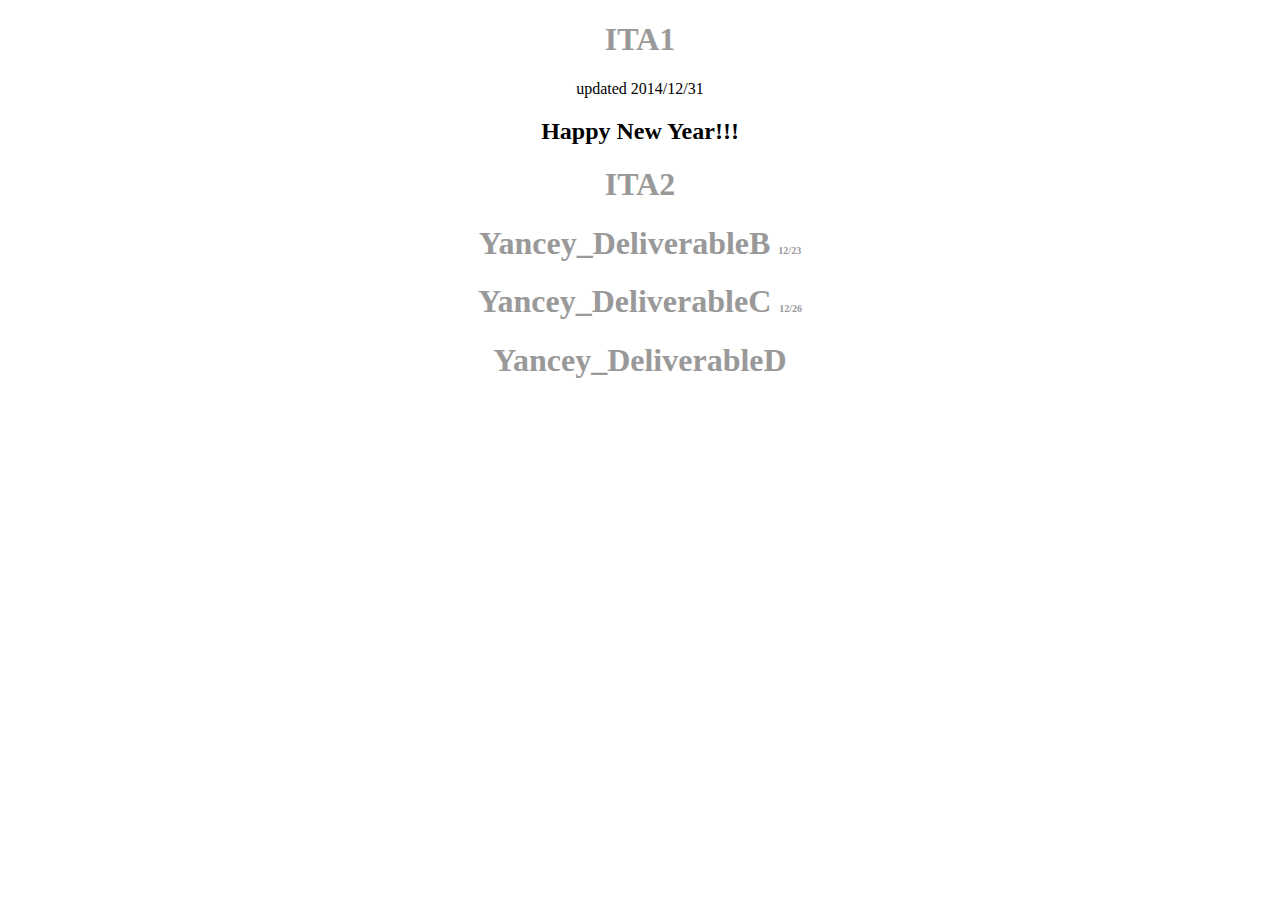
<file: YanceySite/index.html>
<!doctype html>
<html>
    <head>
        <meta http-equiv="Content-Type" content="text/html; charset=utf-8" />
        <title>YanceySite</title>
        <style type="text/css">
            h1 a{ text-decoration:none; color:#999;}
            h1 a:hover{color:#333;}
        </style>
    </head>
    <body>
        <div style="margin:0 auto; text-align:center;">
            <h1><a href="ITA1/index.html">ITA1</a></h1>
            <p>updated 2014/12/31</p>
            <h2>Happy New Year!!!</h2>
            <h1><a href="ITA2/View/index.php">ITA2</a></h1>
            <h1><a href="Deliverable/Yancey_DeliverableB.docx">Yancey_DeliverableB <span style="font-size: 10px"> 12/23  </span></a></h1>
            <h1><a href="Deliverable/Yancey_DeliverableC.docx">Yancey_DeliverableC <span style="font-size: 10px"> 12/26  </span></a></h1>
            <h1><a href="Deliverable/Yancey_DeliverableD.docx">Yancey_DeliverableD</a></h1>
        </div>
    </body>
</html>
</file>
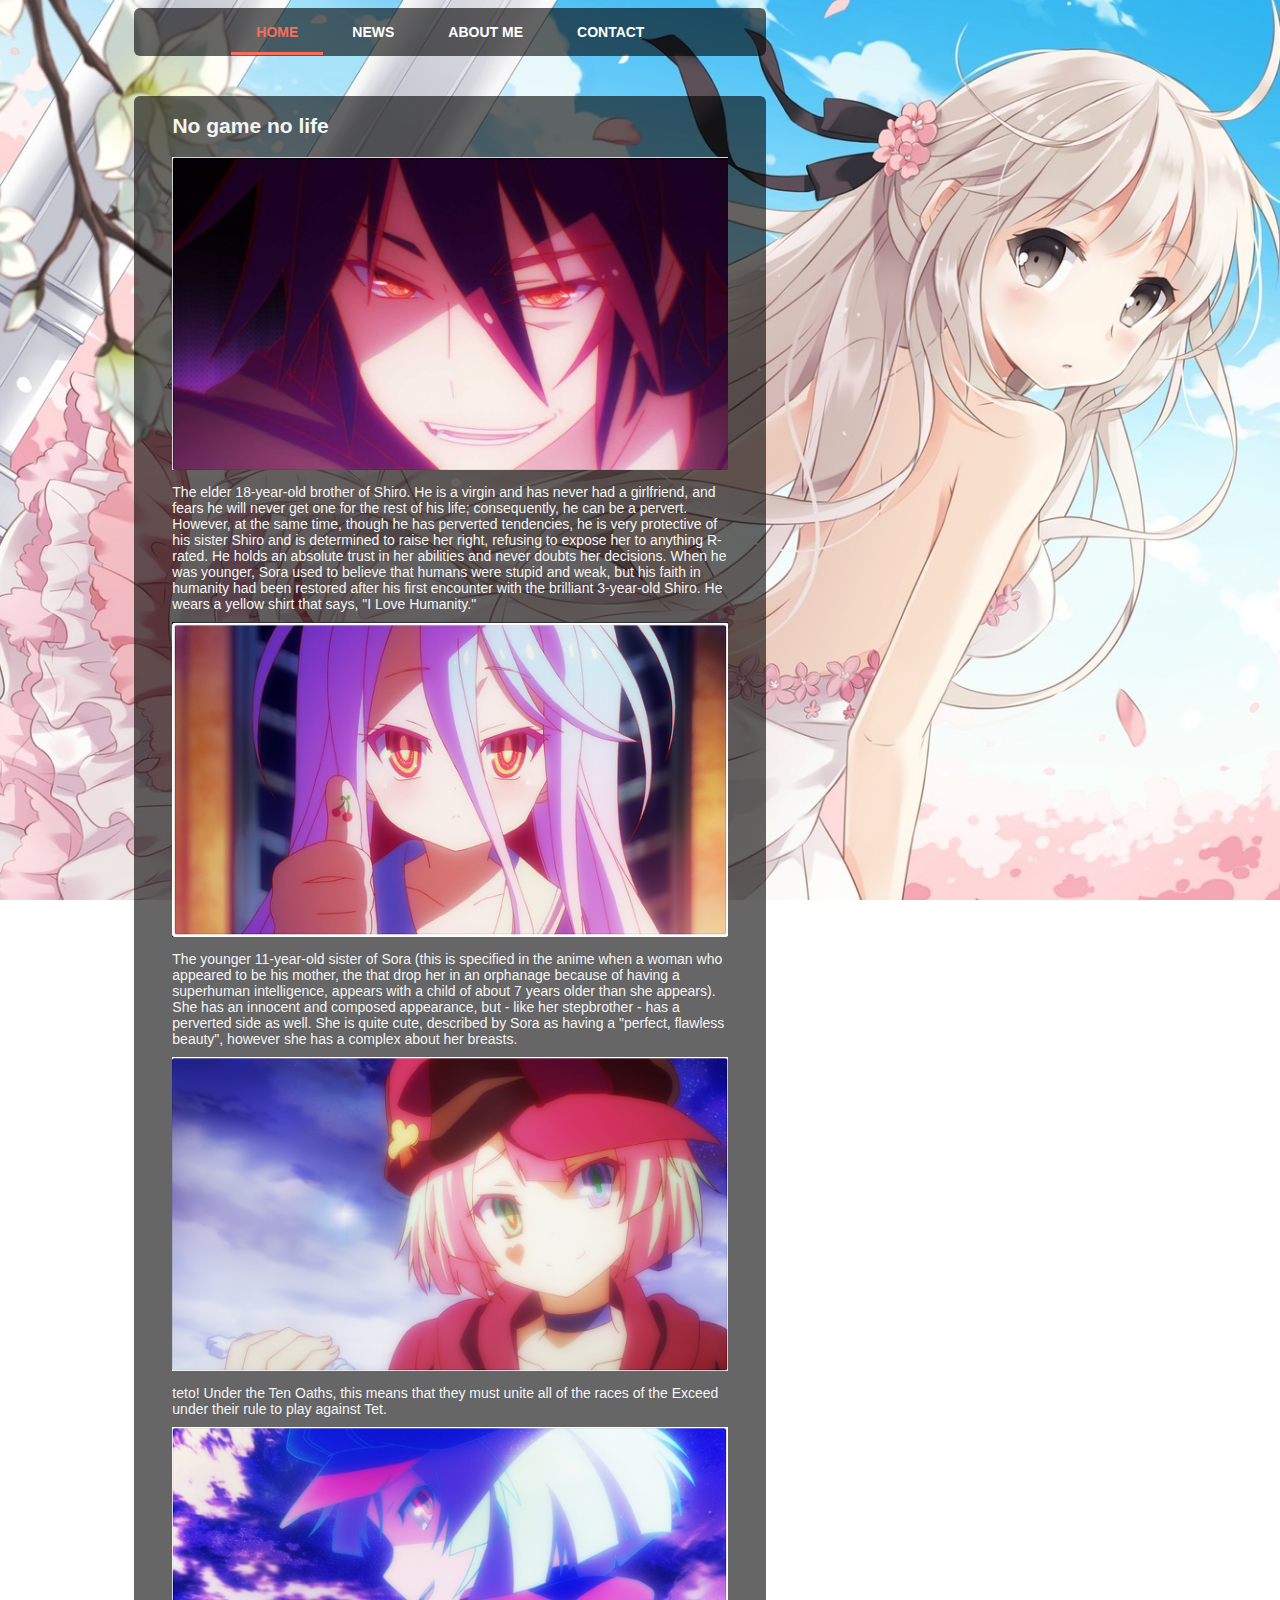
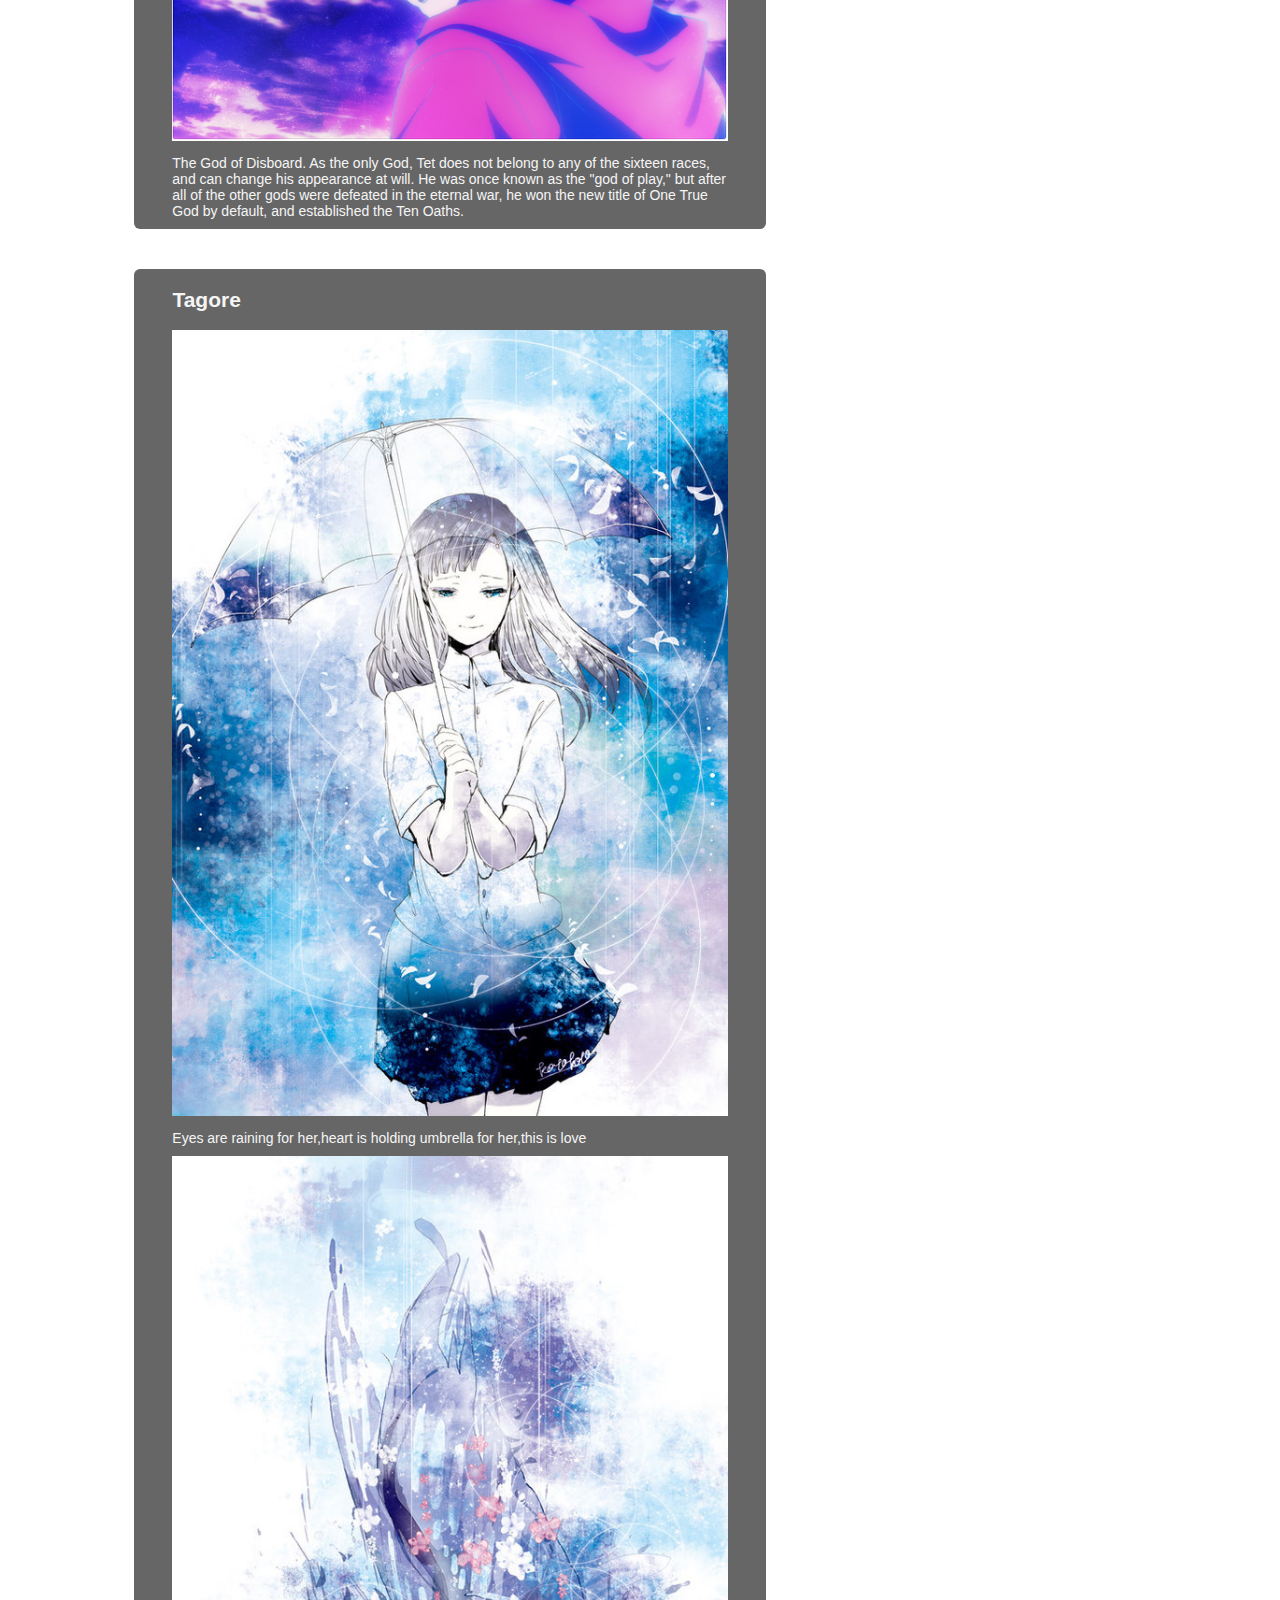
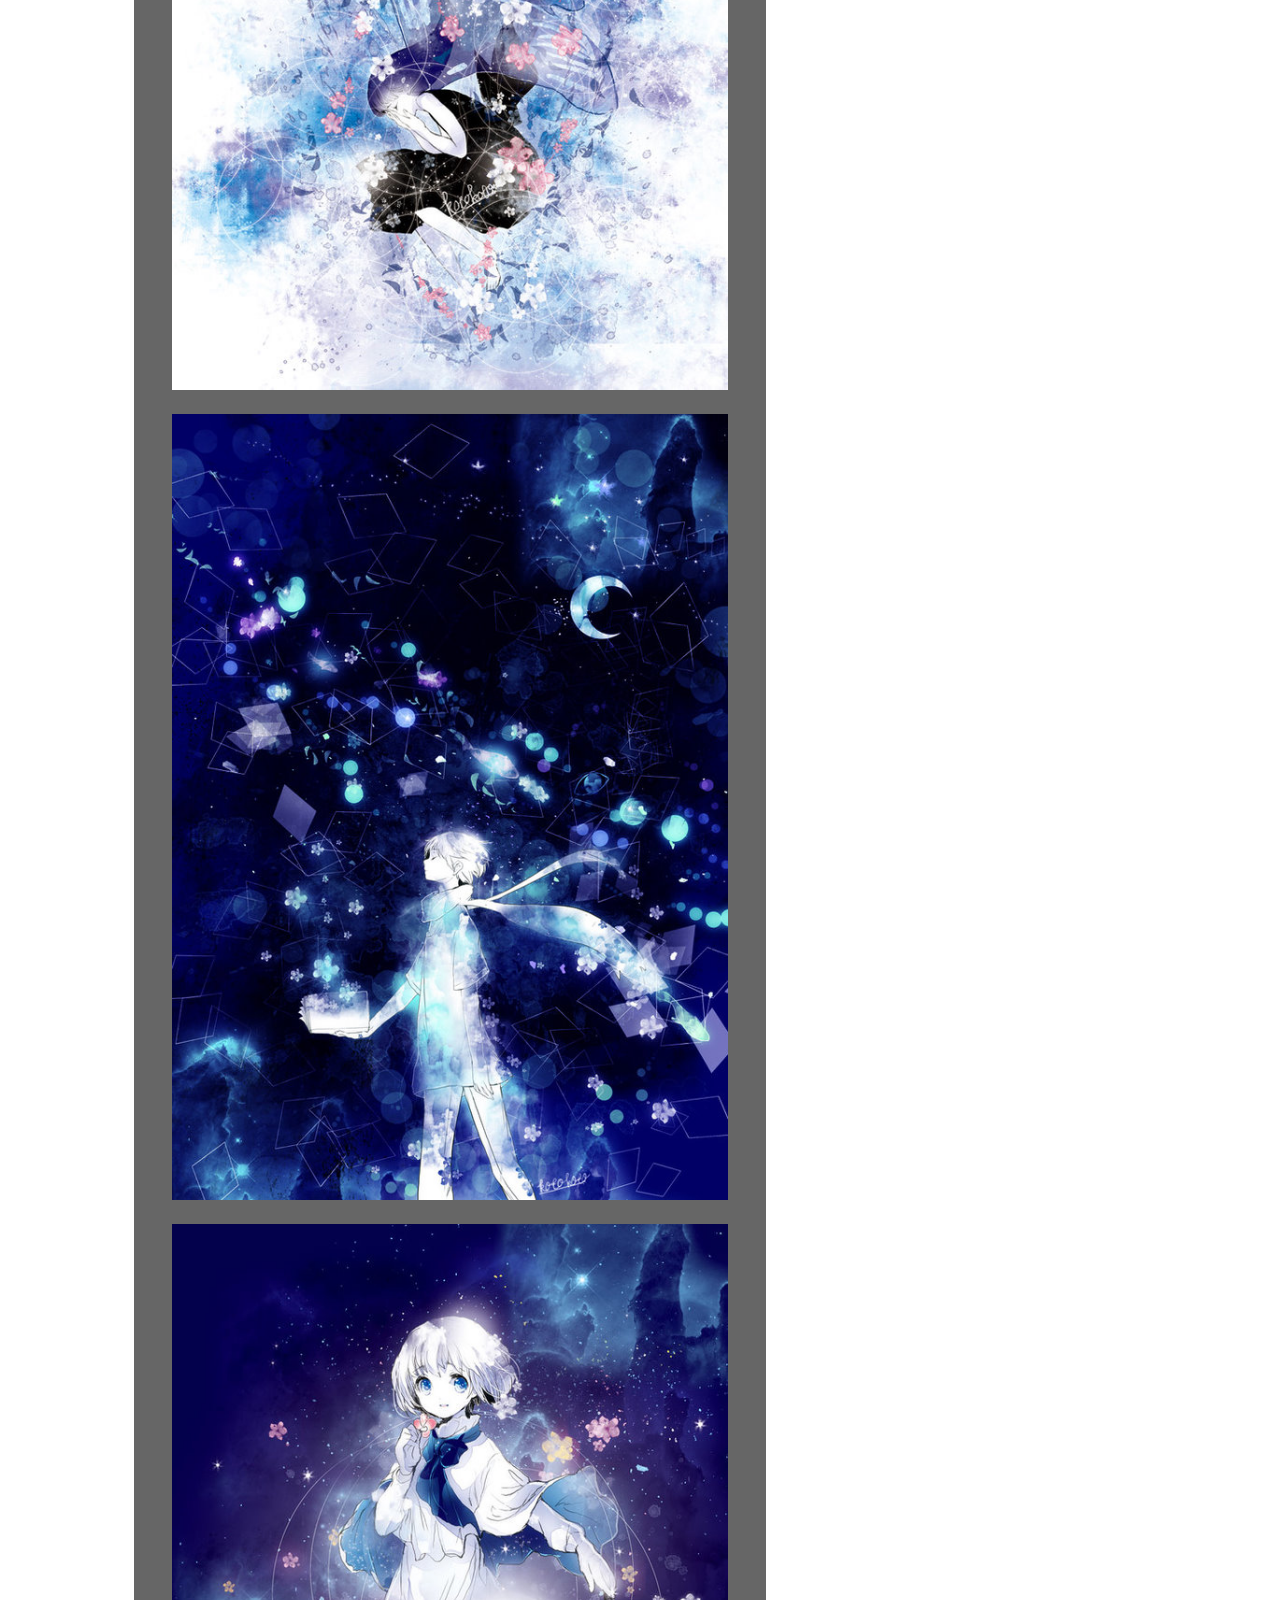
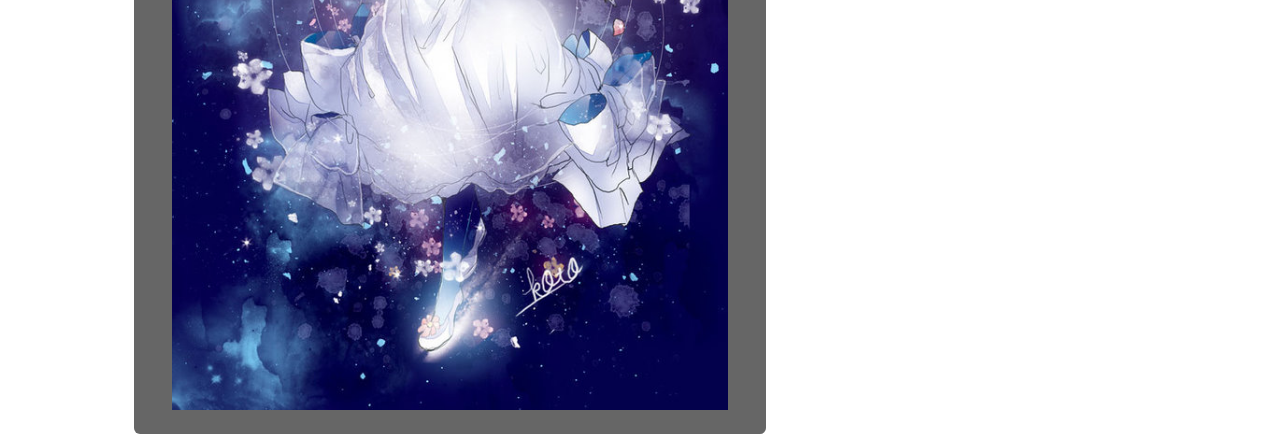
<file: YanceySite/ITA1/index.html>
<!doctype html>
<html>
<head>
<meta charset="utf-8">
<title>Yancey's Site</title>
<link rel="stylesheet" href="Exercise17-CSS.css" type="text/css" />
<script type="text/javascript" src="jquery-1.11.1.js"></script>
<script type="text/javascript" src="showdate.js"></script>
<script type="text/javascript" src="submenu.js"></script>
</head>

<body>
<div id="cssmenu">
  <ul id="menulist">
      <li class='active inline'><a href="index.php"><span>Home</span></a></li>
    <li class=' inline' id="SSMT1"><a href='#'><span>News</span></a>
      <ul class='submenu' id="SSM1">
        <li><a href="#"><span>Feature</span></a></li>
        <li><a href="#"><span>TV</span></a></li>
        <li><a href="#"><span>Gaming</span></a></li>
        <li><a href="#"><span>Event</span></a></li>
      </ul>
    </li>
    <li class="inline"><a href="About.html"><span>About me</span></a></li>
    <li class="last inline" id="SSMT2"><a href="Email.html"><span>Contact</span></a></li>
  </ul>
</div>
<div id="content">
  <div class="section">
    <div class="date">
      <p>2014</p>
      <span>05-NOV</span></div>
    <div class="title">
      <h2> No game no life</h2>
    </div>
    <div class="photo"> <img alt="nisan" src="images/1.png" /> </div>
    <div class="desc">
      <p>The elder 18-year-old brother of Shiro. He is a virgin and has never had a girlfriend, and fears he will never get one for the rest of his life; consequently, he can be a pervert. However, at the same time, though he has perverted tendencies, he is very protective of his sister Shiro and is determined to raise her right, refusing to expose her to anything R-rated. He holds an absolute trust in her abilities and never doubts her decisions. When he was younger, Sora used to believe that humans were stupid and weak, but his faith in humanity had been restored after his first encounter with the brilliant 3-year-old Shiro. He wears a yellow shirt that says, "I Love Humanity."</p>
    </div>
    <div class="photo"> <img alt="imoto" src="images/3.png" /> </div>
    <div class="desc">
      <p>The younger 11-year-old sister of Sora (this is specified in the anime when a woman who appeared to be his mother, the that drop her in an orphanage because of having a superhuman intelligence, appears with a child of about 7 years older than she appears). She has an innocent and composed appearance, but - like her stepbrother - has a perverted side as well. She is quite cute, described by Sora as having a "perfect, flawless beauty", however she has a complex about her breasts. </p>
    </div>
    <div class="photo"> <img alt="teto"  src="images/2.png"/> </div>
    <div class="desc">
      <p>teto! Under the Ten Oaths, this means that they must unite all of the races of the Exceed under their rule to play against Tet.</p>
    </div>
    <div class="photo"> <img alt="teto" src="images/4.png" /> </div>
    <div class="desc">
      <p>The God of Disboard. As the only God, Tet does not belong to any of the sixteen races, and can change his appearance at will. He was once known as the "god of play," but after all of the other gods were defeated in the eternal war, he won the new title of One True God by default, and established the Ten Oaths.</p>
    </div>
  </div>
  <div class="section">
    <div class="date">
      <p>2014</p>
      <span>04-NOV</span></div>
    <div class="title">
      <h2> Tagore </h2>
    </div>
    <div class="photo"> <img alt="nisan" src="images/9.jpg" /> </div>
    <div class="desc">
      <p>Eyes are raining for her,heart is holding umbrella for her,this is love</p>
    </div>
    <div class="photo"> <img alt="imoto" src="images/6.jpg" /> </div>
    <div class="desc">
      <p> </p>
    </div>
    <div class="photo"> <img alt="teto"  src="images/7.jpg"/> </div>
    <div class="desc">
      <p></p>
    </div>
    <div class="photo"> <img alt="teto" src="images/8.jpg" /> </div>
    <div class="desc">
      <p></p>
    </div>
  </div>
</div>
</body>
</html>
</file>
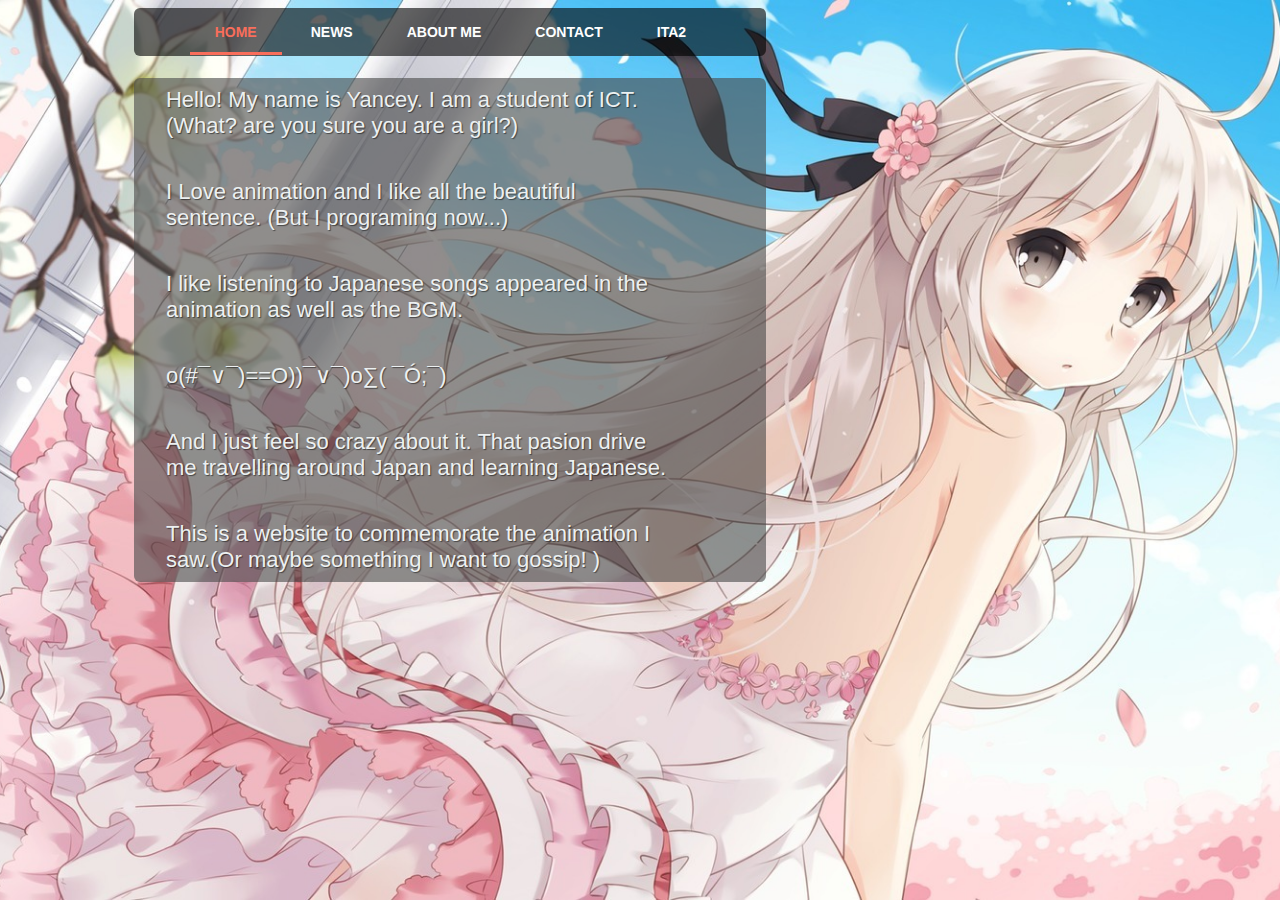
<file: YanceySite/ITA1/About.html>
<!doctype html>
<html>
<head>
<meta charset="utf-8">
<title>I'm yancey</title>
<link rel="stylesheet" href="Exercise17-CSS.css" type="text/css" />
<script type="text/javascript" src="jquery-1.11.1.js"></script>
<script type="text/javascript" src="submenu.js"></script>
</head>

<body>
<div id="cssmenu">
<ul id="menulist">
      <li class='active inline'><a href="index.php"><span>Home</span></a></li>
    <li class='submenutitle inline' id="SSMT1"><a href='#'><span>News</span></a>
      <ul class='submenu' id="SSM1">
        <li><a href="#"><span>Feature</span></a></li>
        <li><a href="#"><span>TV</span></a></li>
        <li><a href="#"><span>Gaming</span></a></li>
        <li><a href="#"><span>Event</span></a></li>
      </ul>
    </li>
    <li class="inline"><a href="About.html"><span>About me</span></a></li>
    <li class='inline'><a href="Email.html"><span>Contact</span></a></li>
    <li class="last submenutitle inline" id="SSMT2"><a href="../index.php"><span>ITA2</span></a>
     <ul class='submenu' id="SSM2">
         <li><a href="../Appendix A.docx"><span>Plan</span></a></li>
     </ul></li>
  </ul>
</div>
<div id="banner">
<p> Hello! My name is Yancey. I am a student of ICT. (What? are you sure you are a girl?)</p>
<p> I Love animation and I like all the beautiful sentence. (But I programing now...)</p>
<p> I like listening to Japanese songs appeared in the animation as well as the BGM. </p>
 <p> o(#&macr;&or;&macr;)==O))&macr;&or;&macr;)o&sum;( &macr;&Oacute;;&macr;) </p>
<p> And I just feel so crazy about it. That pasion drive me travelling around Japan and learning Japanese.</p>
<p> This is a website to commemorate the animation I saw.(Or maybe something I want to gossip! )</p>
</div>
</body>
</html>
</file>
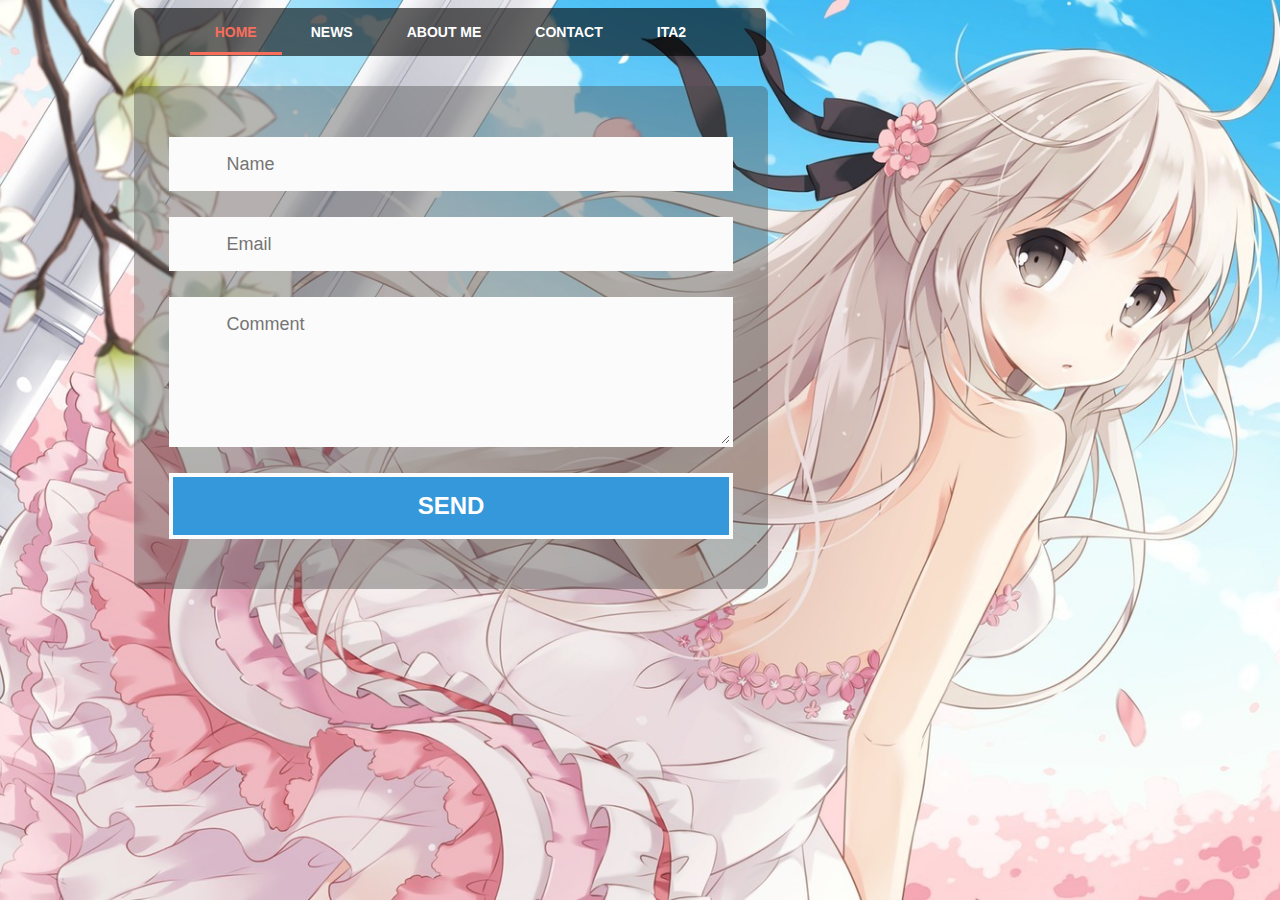
<file: YanceySite/ITA1/Email.html>
<!doctype html>
<html>
<head>
<meta charset="utf-8">
<title>Mail met</title>
<link rel="stylesheet" href="Exercise17-CSS.css" type="text/css" />
<script type="text/javascript" src="jquery-1.11.1.js"></script>
<script type="text/javascript" src="submenu.js"></script>
</head>

<body>

<div id="cssmenu">
<ul id="menulist">
      <li class='active inline'><a href="index.php"><span>Home</span></a></li>
    <li class='submenutitle inline' id="SSMT1"><a href='#'><span>News</span></a>
      <ul class='submenu' id="SSM1">
        <li><a href="#"><span>Feature</span></a></li>
        <li><a href="#"><span>TV</span></a></li>
        <li><a href="#"><span>Gaming</span></a></li>
        <li><a href="#"><span>Event</span></a></li>
      </ul>
    </li>
    <li class="inline"><a href="About.html"><span>About me</span></a></li>
    <li class='inline'><a href="Email.html"><span>Contact</span></a></li>
    <li class="last submenutitle inline" id="SSMT2"><a href="../index.php"><span>ITA2</span></a>
     <ul class='submenu' id="SSM2">
         <li><a href="../Appendix A.docx"><span>Plan</span></a></li>
     </ul></li>
  </ul>
</div>

<div id="form-main">
  <div id="form-div">
    <form class="form" id="form1">
      
      <p class="name">
        <input name="name" type="text" class="validate[required,custom[onlyLetter],length[0,100]] feedback-input" placeholder="Name" id="name" />
      </p>
      
      <p class="email">
        <input name="email" type="text" class="validate[required,custom[email]] feedback-input" id="email" placeholder="Email" />
      </p>
      
      <p class="text">
        <textarea name="text" class="validate[required,length[6,300]] feedback-input" id="comment" placeholder="Comment"></textarea>
      </p>
      
      
      <div class="submit">
        <input type="submit" value="SEND" id="button-blue"/>
        <div class="ease"></div>
      </div>
    </form>
  </div>

</body>
</html>
</file>
<file: YanceySite/ITA1/Exercise17-CSS.css>
@charset "utf-8";
/* CSS Document */

/* Background */
html {
	background: url(images/backgroundImage.jpg) no-repeat center center fixed;
	-webkit-background-size: cover;
	-moz-background-size: cover;
	-o-background-size: cover;
	background-size: cover;
}

/* end of background */

/* photo and description */
#content {
}
.section {
	background: rgba(0,0,0,0.6);
	border-radius: 6px;
	width: 50%;
	margin-left: 10%;
	margin-right: auto;
	margin-top: 40px;
}
.title {
	font: normal 14px "Microsoft Yahei", Arial;
	color: whitesmoke;
	padding: 1px 0px 1px 38px;
}
.photo {
	text-align: center;
	padding-bottom: 10px;
}
.photo img {
	width: 88%
}
#content p {
	font: normal 14px "Microsoft Yahei", Arial;
	color: whitesmoke;
	width: 88%;
	margin: 0 auto;
	padding-bottom: 10px;
}
.date {
	display: none;
}
.mouseenter {
	width: 75px;
	height: 60px;
	position: relative;
	padding: 0 10px;
	display: block;
	background: rgba(0,0,0,0.6);
	font: normal 18px "Microsoft Yahei", Arial;
	color: whitesmoke;
	left:100%;
	border-radius: 6px;
}
.mouseoverTitle {
	margin-top: -60px;
}
/* end of photo and description*/

/*menu bar style */
#cssmenu {
	background: rgba(0,0,0,0.6);
	border-radius: 6px;
	width: 50%;
	margin-left: 10%;
	margin-right: auto;
}
#menulist {
	list-style: none;
	margin: 0;
	padding: 1px;
	line-height: 1;
	display: block;
	zoom: 1;
	text-align: center;
}
.submenu {
	position: absolute;
	display: none;
	font: normal 15px "Microsoft Yahei", Arial;
	color: whitesmoke;
	list-style:none;
	padding: 0px;
	line-height: 3;
	zoom: 1;
	text-align: center;
	background: rgba(0,0,0,0.6);
	border-radius:0px 0px 6px 6px;
	z-index:1;
}

.inline {
	display: inline-block;
	padding: 0;
	margin: 0;
}
#cssmenu.align-right ul li {
	float: right;
}
#cssmenu.align-center ul {
	text-align: center;
}
.inline a {
	color: #ffffff;
	text-decoration: none;
	display: block;
	padding: 15px 25px;
	font: normal 14px "Microsoft Yahei", Arial;
	font-weight: 700;
	text-transform: uppercase;
	font-size: 14px;
	position: relative;
	-webkit-transition: color .25s;
	-moz-transition: color .25s;
	-ms-transition: color .25s;
	-o-transition: color .25s;
	transition: color .25s;
}
.inline a:hover {
	color: #f96e5b;
}
.inline a:hover:before {
	width: 100%;
}

.inline a:before {
	content: "";
	display: block;
	position: absolute;
	left: 0;
	bottom: 0;
	height: 3px;
	width: 0;
	background: #f96e5b;
	-webkit-transition: width .25s;
	-moz-transition: width .25s;
	-ms-transition: width .25s;
	-o-transition: width .25s;
	transition: width .25s;
}
	
.inline.active a {
	color: #f96e5b;
}
.inline.active a:before {
	width: 100%;
}
@media screen and (max-width: 1024px) {
#cssmenu ul li {
	float: none;
	display: block;
}
#cssmenu ul li a {
	width: 100%;
	-moz-box-sizing: border-box;
	-webkit-box-sizing: border-box;
	box-sizing: border-box;
	border-bottom: 1px solid #fb998c;
}
#cssmenu ul li.last > a, #cssmenu ul li:last-child > a {
	border: 0;
}
#cssmenu ul li a:before {
	display: none;
}
.submenu{
	margin-left:48.9%;
	margin-top:-50px;
	border-radius:6px;
}
}
/* end of menu bar */
	
/* banner */
#banner {
	background: rgba(72,72,72,0.6);
	margin: 0px 10% auto;
	border-radius: 6px;
	width: 50%;
}
#banner p {
	text-shadow: 1px 1px 1px rgba(0,0,0,0.5);
	color: rgba(236, 240, 241,1.0);
	font: normal 22px "Microsoft Yahei", Arial;
	padding: 9px 0 9px 0;
	margin-left: 5%;
	width: 80%;
}
/* end of banner*/

/* mail form */
#feedback-page {
	text-align: center;
}
#form-main {
	width: 100%;
	float: left;
	padding-top: 0px;
}
#form-div {
	background-color: rgba(72,72,72,0.4);
	padding-left: 35px;
	padding-right: 35px;
	padding-top: 35px;
	padding-bottom: 50px;
	width: 44%;
	float: left;
	left: 50%;
	position: absolute;
	margin-top: 30px;
	margin-left: -39.5%;
	-moz-border-radius: 7px;
	-webkit-border-radius: 7px;
}
.feedback-input {
	color: #3c3c3c;
	font-family: Helvetica, Arial, sans-serif;
	font-weight: 500;
	font-size: 18px;
	border-radius: 0;
	line-height: 22px;
	background-color: #fbfbfb;
	padding: 13px 13px 13px 54px;
	margin-bottom: 10px;
	width: 100%;
	-webkit-box-sizing: border-box;
	-moz-box-sizing: border-box;
	-ms-box-sizing: border-box;
	box-sizing: border-box;
	border: 3px solid rgba(0,0,0,0);
}
.feedback-input:focus {
	background: #fff;
	box-shadow: 0;
	border: 3px solid #3498db;
	color: #3498db;
	outline: none;
	padding: 13px 13px 13px 54px;
}
.focused {
	color: #30aed6;
	border: #30aed6 solid 3px;
}
/* Icons ---------------------------------- */
#name {
	background-image: url(http://rexkirby.com/kirbyandson/images/name.svg);
	background-size: 30px 30px;
	background-position: 11px 8px;
	background-repeat: no-repeat;
}
#name:focus {
	background-image: url(http://rexkirby.com/kirbyandson/images/name.svg);
	background-size: 30px 30px;
	background-position: 8px 5px;
	background-position: 11px 8px;
	background-repeat: no-repeat;
}
#email {
	background-image: url(http://rexkirby.com/kirbyandson/images/email.svg);
	background-size: 30px 30px;
	background-position: 11px 8px;
	background-repeat: no-repeat;
}
#email:focus {
	background-image: url(http://rexkirby.com/kirbyandson/images/email.svg);
	background-size: 30px 30px;
	background-position: 11px 8px;
	background-repeat: no-repeat;
}
#comment {
	background-image: url(http://rexkirby.com/kirbyandson/images/comment.svg);
	background-size: 30px 30px;
	background-position: 11px 8px;
	background-repeat: no-repeat;
}
textarea {
	width: 100%;
	height: 150px;
	line-height: 150%;
	resize: vertical;
}
input:hover, textarea:hover, input:focus, textarea:focus {
	background-color: white;
}
#button-blue {
	font-family: 'Montserrat', Arial, Helvetica, sans-serif;
	float: left;
	width: 100%;
	border: #fbfbfb solid 4px;
	cursor: pointer;
	background-color: #3498db;
	color: white;
	font-size: 24px;
	padding-top: 15px;
	padding-bottom: 15px;
	-webkit-transition: all 0.3s;
	-moz-transition: all 0.3s;
	transition: all 0.3s;
	margin-top: -4px;
	font-weight: 700;
}
#button-blue:hover {
	background-color: rgba(0,0,0,0);
	color: #0493bd;
}
.submit:hover {
	color: #3498db;
}
.ease {
	width: 0px;
	height: 58px;
	background-color: #fbfbfb;
	-webkit-transition: .3s ease;
	-moz-transition: .3s ease;
	-o-transition: .3s ease;
	-ms-transition: .3s ease;
	transition: .3s ease;
}
.submit:hover .ease {
	width: 100%;
	background-color: white;
}
/* end of mail form */
</file>
